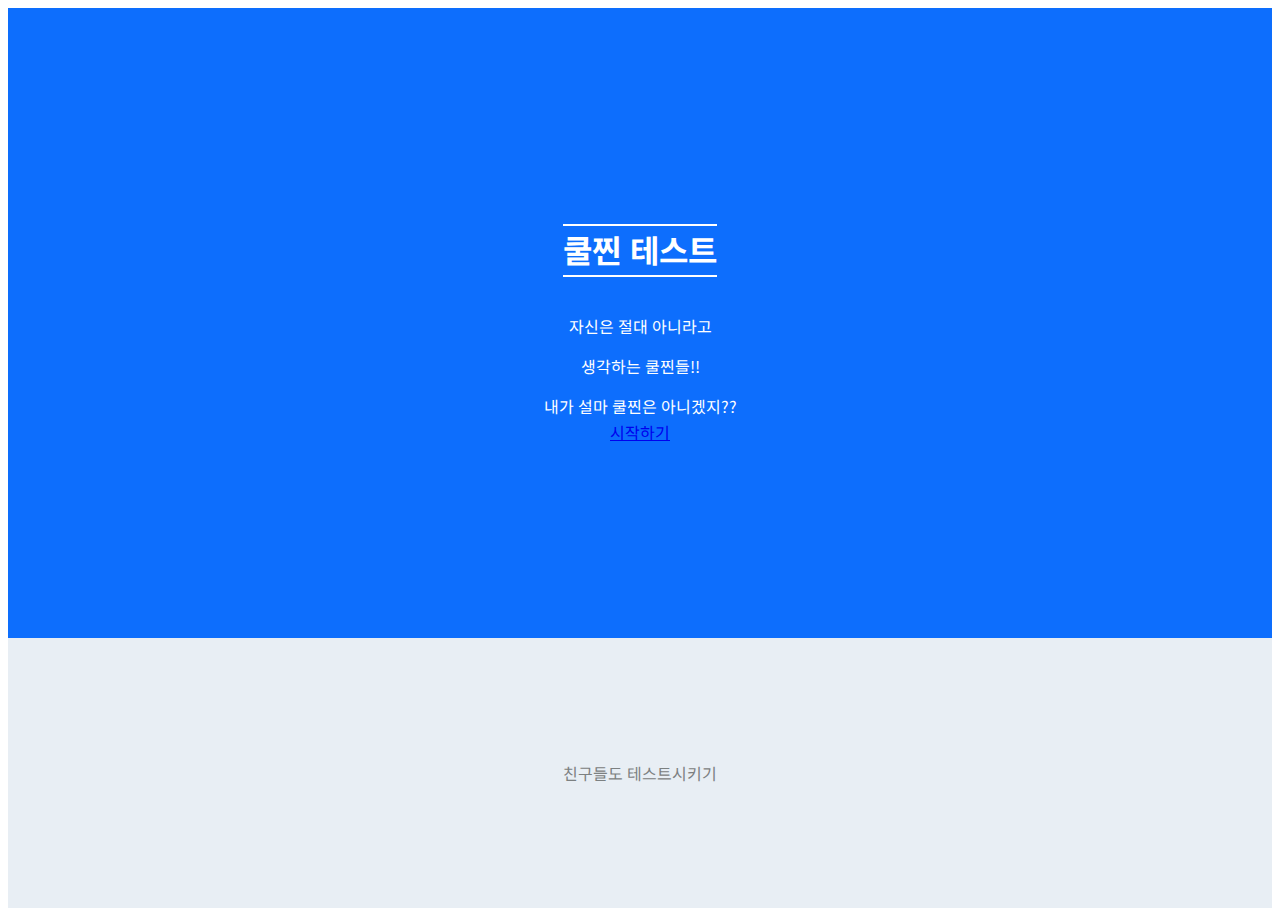
<file: index.html>
<!DOCTYPE html>
<html lang="ko">
<head>
    <meta charset="UTF-8">
    <meta http-equiv="X-UA-Compatible" content="IE=edge">
    <meta name="viewport" content="width=device-width, initial-scale=1.0">
    <title></title>
    <link href="https://cdn.jsdelivr.net/npm/bootstrap@5.1.3/dist/css/bootstrap.min.css" rel="stylesheet" integrity="sha384-1BmE4kWBq78iYhFldvKuhfTAU6auU8tT94WrHftjDbrCEXSU1oBoqyl2QvZ6jIW3" crossorigin="anonymous">
    <link rel="stylesheet" href="style.css">
    <link rel="preconnect" href="https://fonts.googleapis.com">
    <link rel="preconnect" href="https://fonts.gstatic.com" crossorigin>
    <link href="https://fonts.googleapis.com/css2?family=Nanum+Pen+Script&family=Noto+Sans+KR:wght@400;700&display=swap" rel="stylesheet">
    <link rel="shortcut icon" href="favicon.ico" type="image/x-icon">
<link rel="icon" href="favicon.ico" type="image/x-icon">
</head>
<body>
    <section class="landing">
        <h1>쿨찐 테스트</h1>
        <section class="mt-4">
            <p>자신은 절대 아니라고</p>
            <p>생각하는 쿨찐들!!</p>
            <p>내가 설마 쿨찐은 아니겠지??</p>
        </section>
        <a href="test.html" class="btn btn-warning mt-4">시작하기</a>
    </section>
    <footer class="footer">
        <p>친구들도 테스트시키기</p>
    </footer>
    
</body>
</html>
</file>
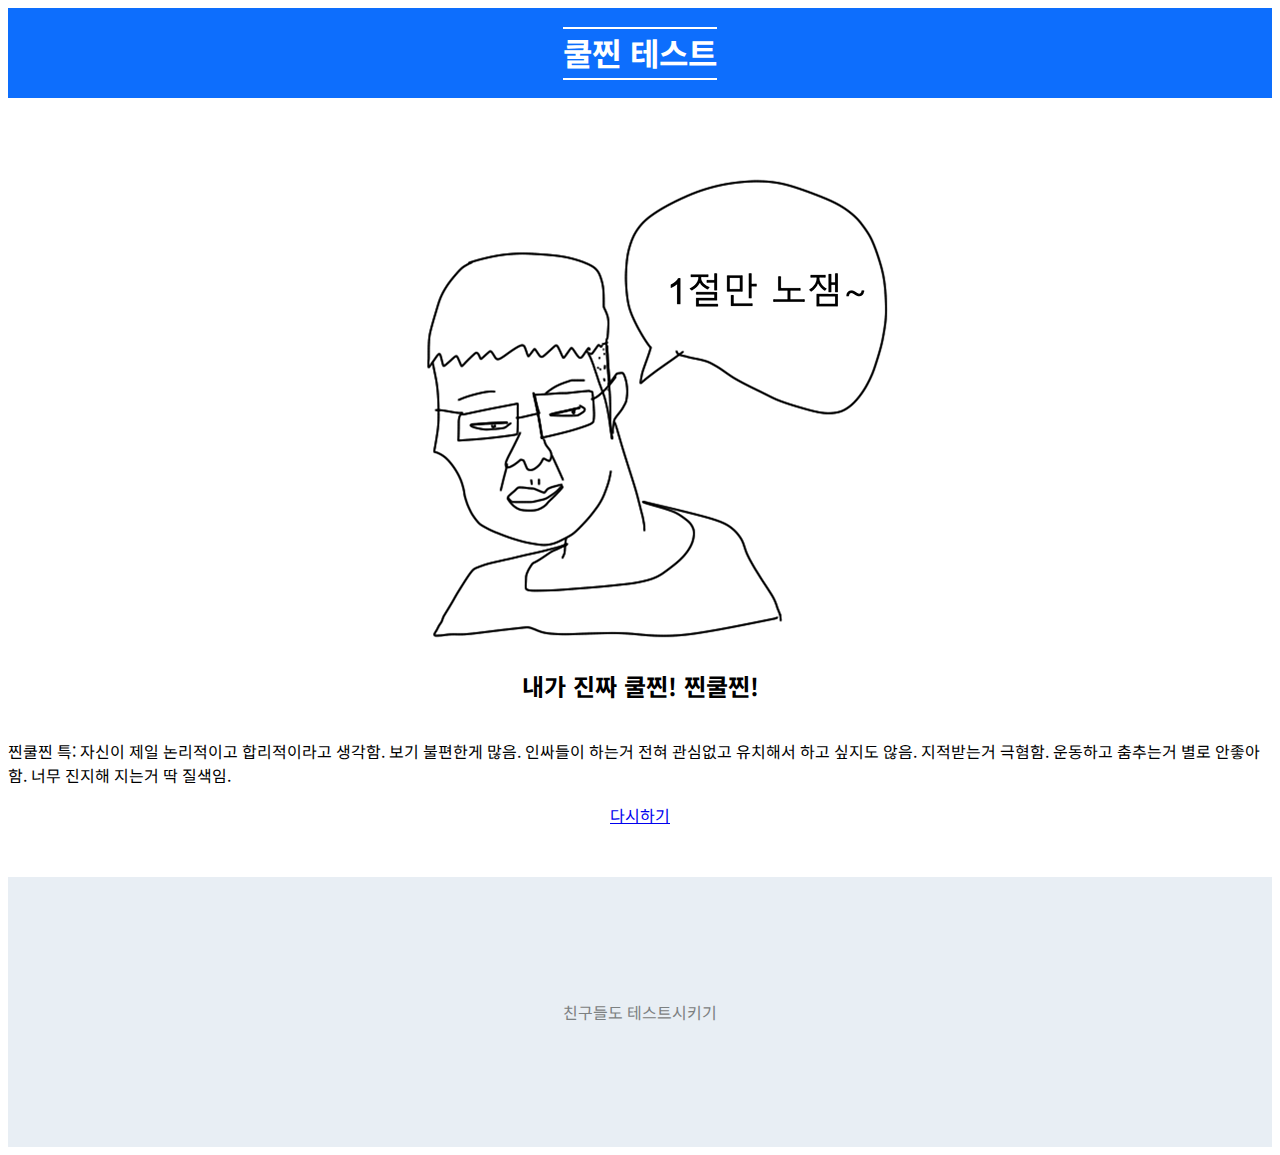
<file: result_5.html>
<!DOCTYPE html>
<html lang="ko">
<head>
    <meta charset="UTF-8">
    <meta http-equiv="X-UA-Compatible" content="IE=edge">
    <meta name="viewport" content="width=device-width, initial-scale=1.0">
    <title></title>
    <link href="https://cdn.jsdelivr.net/npm/bootstrap@5.1.3/dist/css/bootstrap.min.css" rel="stylesheet" integrity="sha384-1BmE4kWBq78iYhFldvKuhfTAU6auU8tT94WrHftjDbrCEXSU1oBoqyl2QvZ6jIW3" crossorigin="anonymous">
    <link rel="stylesheet" href="style.css">
    <link rel="preconnect" href="https://fonts.googleapis.com">
    <link rel="preconnect" href="https://fonts.gstatic.com" crossorigin>
    <link href="https://fonts.googleapis.com/css2?family=Nanum+Pen+Script&family=Noto+Sans+KR:wght@400;700&display=swap" rel="stylesheet">
    <link rel="shortcut icon" href="favicon.ico" type="image/x-icon">
<link rel="icon" href="favicon.ico" type="image/x-icon">
</head>
<body>
    <header class="header">
        <h1>쿨찐 테스트</h1>
    </header>

    <section class="result">
        <img class="mt-3" src="img/5.png" alt="">
        <h2 class="mt-3">내가 진짜 쿨찐! 찐쿨찐!</h2>
        <p class="mt-3">찐쿨찐 특: 자신이 제일 논리적이고 합리적이라고 생각함. 보기 불편한게 많음. 인싸들이 하는거 전혀 관심없고 유치해서 하고 싶지도 않음. 지적받는거 극혐함. 운동하고 춤추는거 별로 안좋아함. 너무 진지해 지는거 딱 질색임.</p>

        <a href="index.html" class="btn btn-warning mt-4">다시하기</a>
    </section>

    <footer class="footer">
        <p>친구들도 테스트시키기</p>
    </footer>
</body>
</html>
</file>
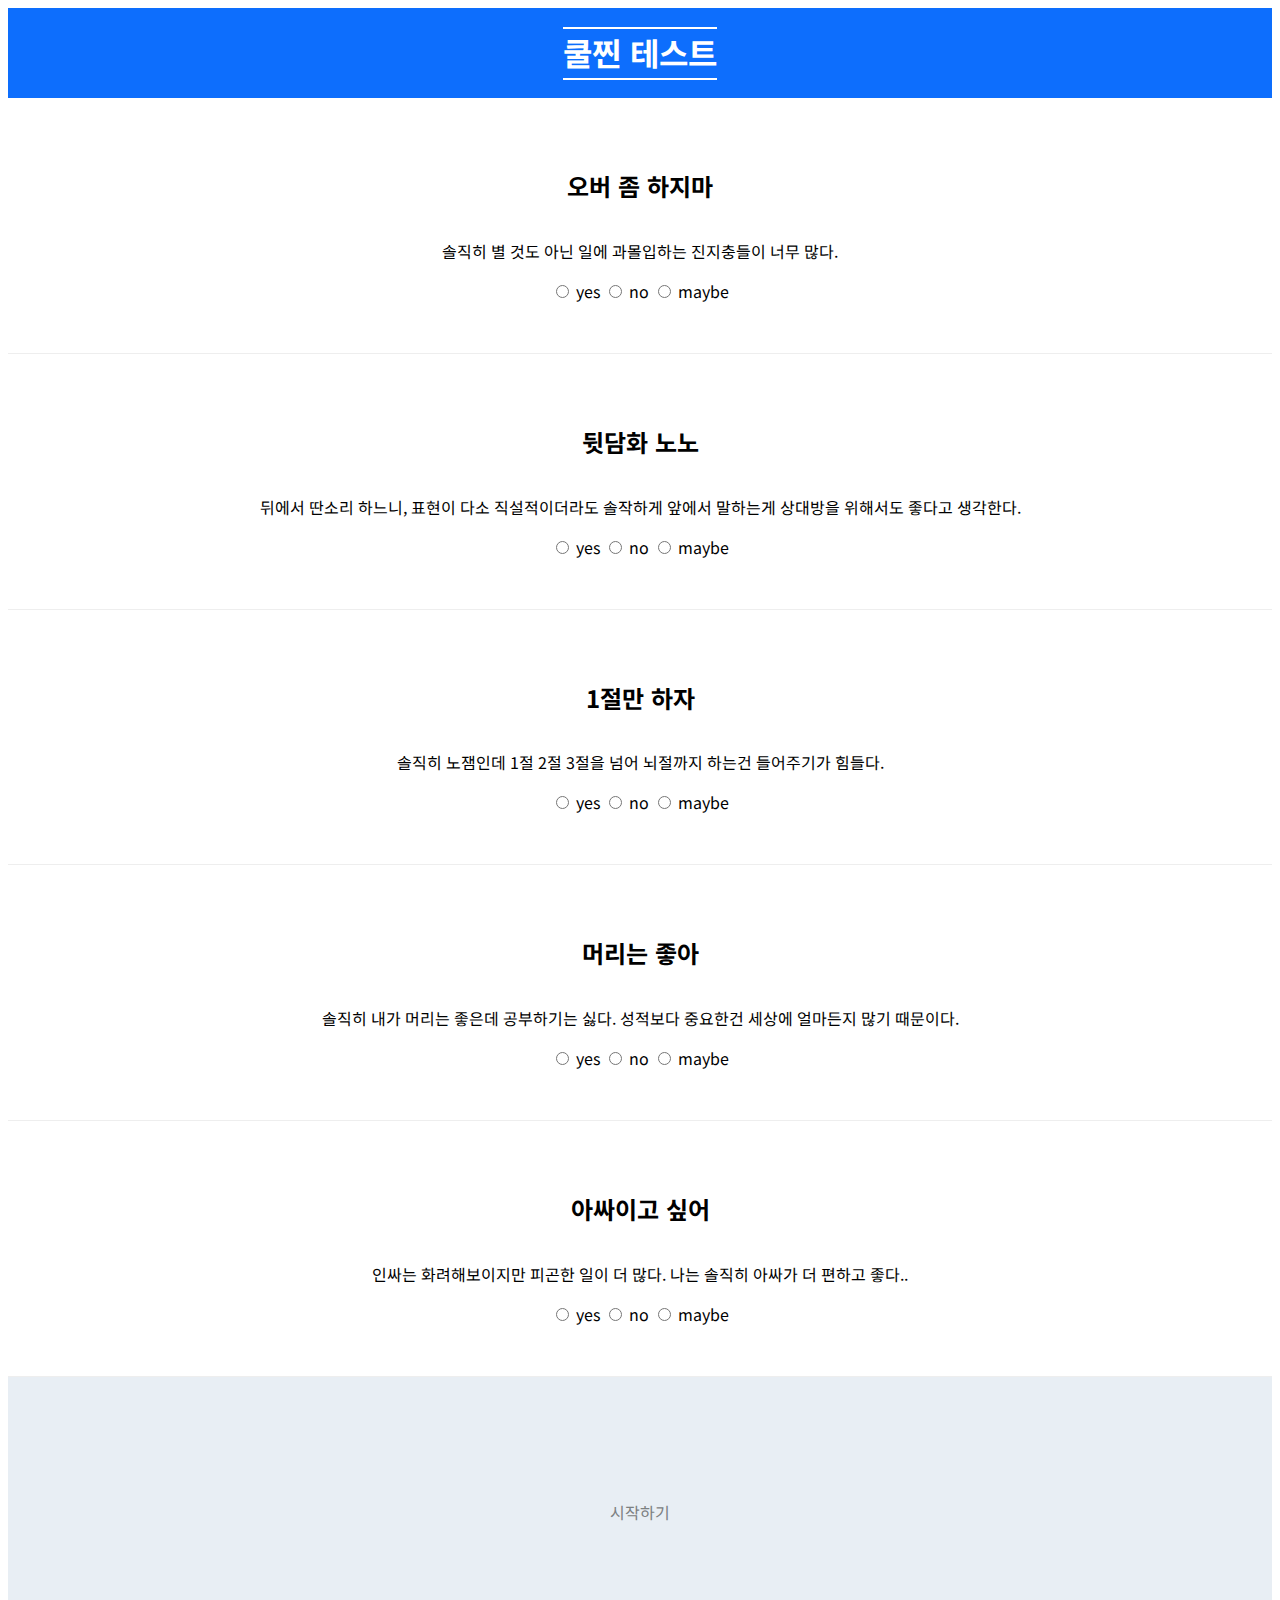
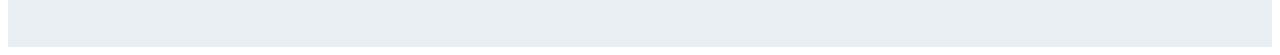
<file: test.html>
<!DOCTYPE html>
<html lang="ko">
<head>
    <meta charset="UTF-8">
    <meta http-equiv="X-UA-Compatible" content="IE=edge">
    <meta name="viewport" content="width=device-width, initial-scale=1.0">
    <title></title>
    <link href="https://cdn.jsdelivr.net/npm/bootstrap@5.1.3/dist/css/bootstrap.min.css" rel="stylesheet" integrity="sha384-1BmE4kWBq78iYhFldvKuhfTAU6auU8tT94WrHftjDbrCEXSU1oBoqyl2QvZ6jIW3" crossorigin="anonymous">
    <link rel="stylesheet" href="style.css">
    <link rel="preconnect" href="https://fonts.googleapis.com">
    <link rel="preconnect" href="https://fonts.gstatic.com" crossorigin>
    <link href="https://fonts.googleapis.com/css2?family=Nanum+Pen+Script&family=Noto+Sans+KR:wght@400;700&display=swap" rel="stylesheet">
    <link rel="shortcut icon" href="favicon.ico" type="image/x-icon">
    <link rel="icon" href="favicon.ico" type="image/x-icon">
</head>
<body>
    <header class="header">
        <h1>쿨찐 테스트</h1>
    </header>

    <section class="questions">
        <article class="question">
            <h2 class="mt-2">오버 좀 하지마</h2>
            <p class="mt-3">솔직히 별 것도 아닌 일에 과몰입하는 진지충들이 너무 많다.</p>
            <div class="btn-group mt-3" role="group" aria-label="Basic radio toggle button group">
                <input type="radio" class="btn-check yes" name="q1-btnradio" id="q1-btnradio1" autocomplete="off">
                <label class="btn btn-outline-primary" for="q1-btnradio1">yes</label>
              
                <input type="radio" class="btn-check no" name="q1-btnradio" id="q1-btnradio2" autocomplete="off">
                <label class="btn btn-outline-danger" for="q1-btnradio2">no</label>
              
                <input type="radio" class="btn-check maybe" name="q1-btnradio" id="q1-btnradio3" autocomplete="off">
                <label class="btn btn-outline-success" for="q1-btnradio3">maybe</label>
              </div>
        </article>

        <article class="question">
            <h2 class="mt-2">뒷담화 노노</h2>
            <p class="mt-3">뒤에서 딴소리 하느니, 표현이 다소 직설적이더라도 솔작하게 앞에서 말하는게 상대방을 위해서도 좋다고 생각한다.</p>
            <div class="btn-group mt-3" role="group" aria-label="Basic radio toggle button group">
                <input type="radio" class="btn-check yes" name="q2-btnradio" id="q2-btnradio1" autocomplete="off">
                <label class="btn btn-outline-primary" for="q2-btnradio1">yes</label>
              
                <input type="radio" class="btn-check no" name="q2-btnradio" id="q2-btnradio2" autocomplete="off">
                <label class="btn btn-outline-danger" for="q2-btnradio2">no</label>
              
                <input type="radio" class="btn-check maybe" name="q2-btnradio" id="q2-btnradio3" autocomplete="off">
                <label class="btn btn-outline-success" for="q2-btnradio3">maybe</label>
              </div>
        </article>

        <article class="question">
            <h2 class="mt-2">1절만 하자</h2>
            <p class="mt-3">솔직히 노잼인데 1절 2절 3절을 넘어 뇌절까지 하는건 들어주기가 힘들다.</p>
            <div class="btn-group mt-3" role="group" aria-label="Basic radio toggle button group">
                <input type="radio" class="btn-check yes" name="q3-btnradio" id="q3-btnradio1" autocomplete="off">
                <label class="btn btn-outline-primary" for="q3-btnradio1">yes</label>
              
                <input type="radio" class="btn-check no" name="q3-btnradio" id="q3-btnradio2" autocomplete="off">
                <label class="btn btn-outline-danger" for="q3-btnradio2">no</label>
              
                <input type="radio" class="btn-check maybe" name="q3-btnradio" id="q3-btnradio3" autocomplete="off">
                <label class="btn btn-outline-success" for="q3-btnradio3">maybe</label>
              </div>
        </article>

        <article class="question">
            <h2 class="mt-2">머리는 좋아</h2>
            <p class="mt-3">솔직히 내가 머리는 좋은데 공부하기는 싫다. 성적보다 중요한건 세상에 얼마든지 많기 때문이다.</p>
            <div class="btn-group mt-3" role="group" aria-label="Basic radio toggle button group">
                <input type="radio" class="btn-check yes" name="q4-btnradio" id="q4-btnradio1" autocomplete="off">
                <label class="btn btn-outline-primary" for="q4-btnradio1">yes</label>
              
                <input type="radio" class="btn-check no" name="q4-btnradio" id="q4-btnradio2" autocomplete="off">
                <label class="btn btn-outline-danger" for="q4-btnradio2">no</label>
              
                <input type="radio" class="btn-check maybe" name="q4-btnradio" id="q4-btnradio3" autocomplete="off">
                <label class="btn btn-outline-success" for="q4-btnradio3">maybe</label>
              </div>
        </article>

        <article class="question">
            <h2 class="mt-2">아싸이고 싶어</h2>
            <p class="mt-3">인싸는 화려해보이지만 피곤한 일이 더 많다. 나는 솔직히 아싸가 더 편하고 좋다..</p>
            <div class="btn-group mt-3" role="group" aria-label="Basic radio toggle button group">
                <input type="radio" class="btn-check yes" name="q5-btnradio" id="q5-btnradio1" autocomplete="off">
                <label class="btn btn-outline-primary" for="q5-btnradio1">yes</label>
              
                <input type="radio" class="btn-check no" name="q5-btnradio" id="q5-btnradio2" autocomplete="off">
                <label class="btn btn-outline-danger" for="q5-btnradio2">no</label>
              
                <input type="radio" class="btn-check maybe" name="q5-btnradio" id="q5-btnradio3" autocomplete="off">
                <label class="btn btn-outline-success" for="q5-btnradio3">maybe</label>
              </div>
        </article>
    </section>

    <footer class="footer">
        <a onclick="result()" class="btn btn-warning mt-4">시작하기</a>
    </footer>
    <script src="script.js"></script>
</body>
</html>
</file>
<file: style.css>
* {
    /* font-family: 'Nanum Pen Script', cursive; */
    font-family: 'Noto Sans KR', sans-serif;
}

/* index.html */


.landing{
    height: 70vh;
    min-height: 500px;
    display: flex;
    flex-direction: column;
    justify-content: center;
    align-items: center;
    text-align: center;
    color: #ffffff;
    background-color: #0d6efd;
}


.landing h1 {
    border-top: 2px solid ;
    border-bottom: 2px solid;
    padding-bottom: 3px;
    font-weight: 700;
}

.landing p {
    margin-bottom: 2px;
}

.footer{
    background-color: #e8eef4;
    height: 30vh;
    color: #7c8081;
    display: flex;
    flex-direction: column;
    justify-content: center;
    align-items: center;

}


/* test.html */

.header {
    height: 10vh;
    min-height: 60px;
    display: flex;
    flex-direction: column;
    justify-content: center;
    align-items: center;
    text-align: center;
    color: #ffffff;
    background-color: #0d6efd;
}

.header h1 {
    border-top: 2px solid ;
    border-bottom: 2px solid;
    padding-bottom: 3px;
    font-weight: 700;
}

.question {
    padding: 50px 0;
    display: flex;
    flex-direction: column;
    justify-content: center;
    align-items: center;
    border-bottom: 1px solid #eeeeee;
}

.question h2 {
    font-weight: 700;
}

.question p {
    width: 80%;
    text-align: center;
}


/* result.html */

.result {
    display: flex;
    flex-direction: column;
    justify-content: center;
    align-items: center;
    padding:50px 0;

}

.result img {
    max-width: 500px;
    width: 80%;
}
</file>
